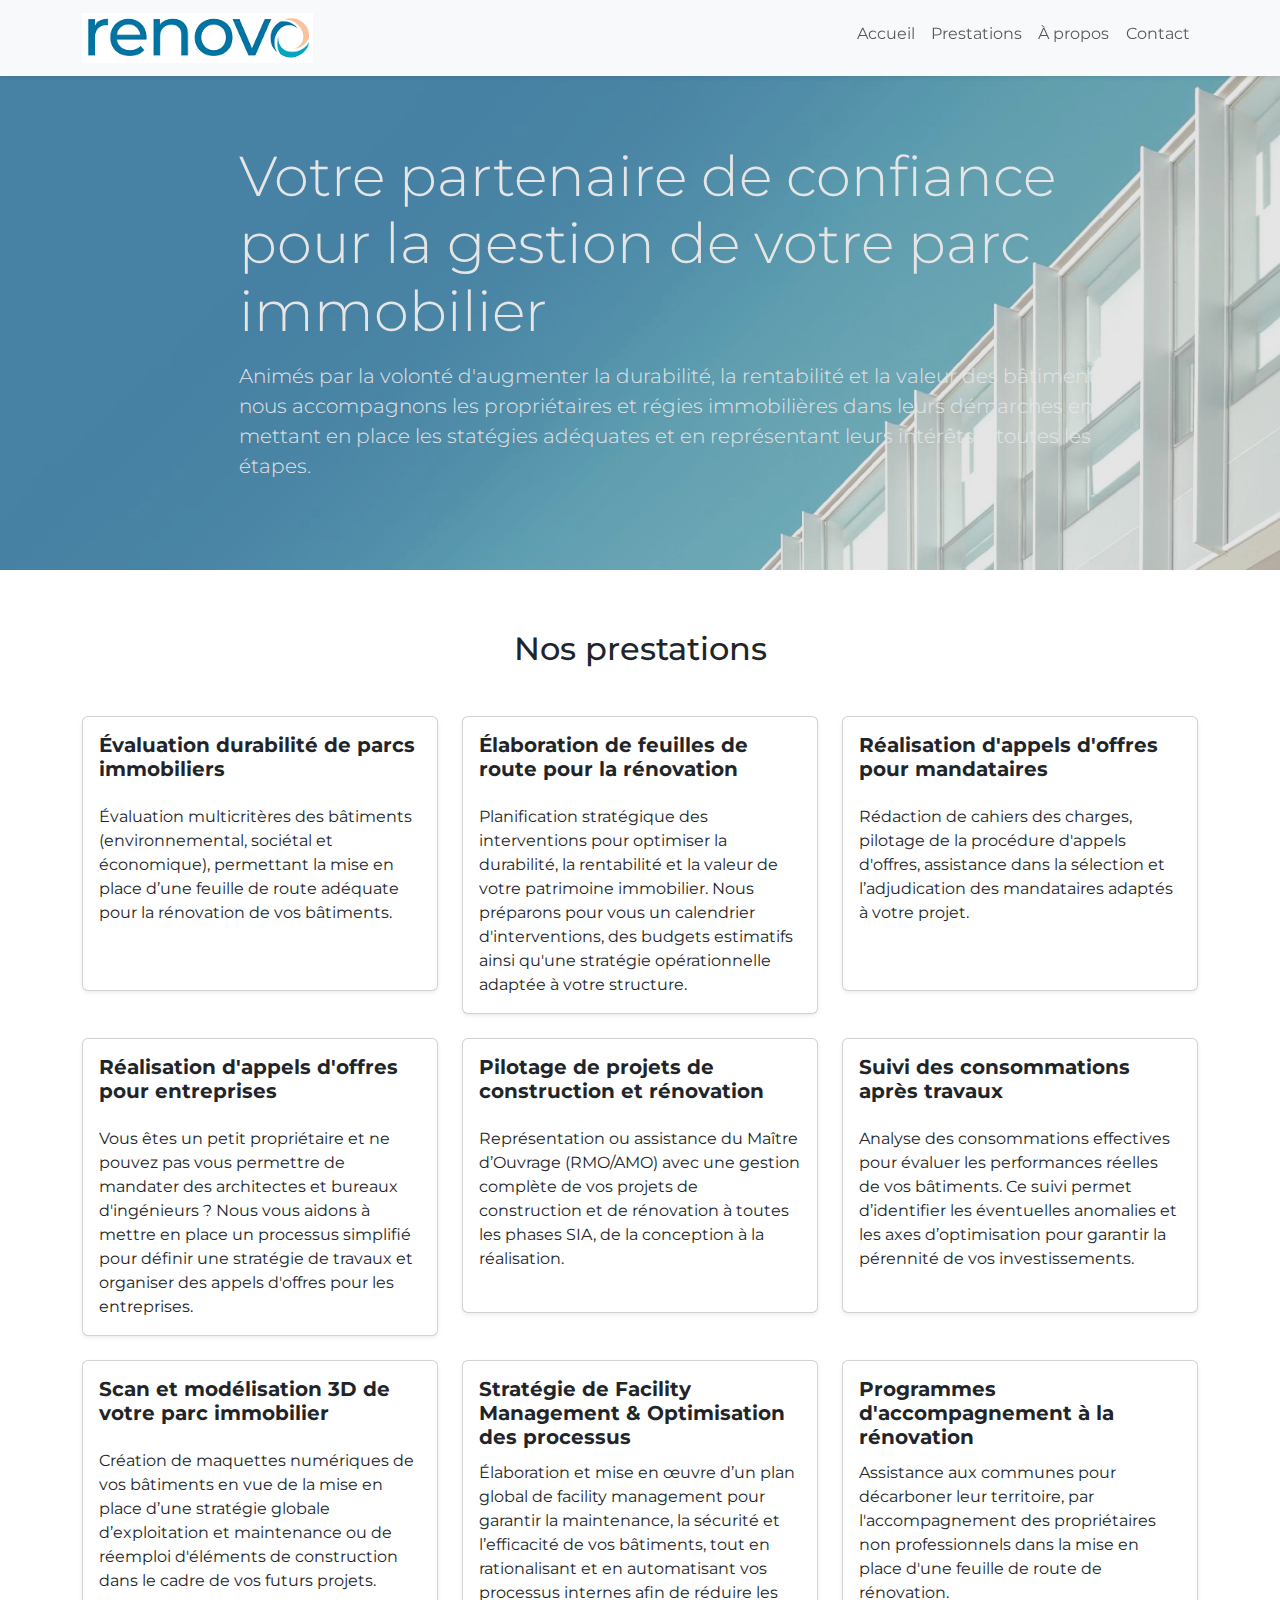
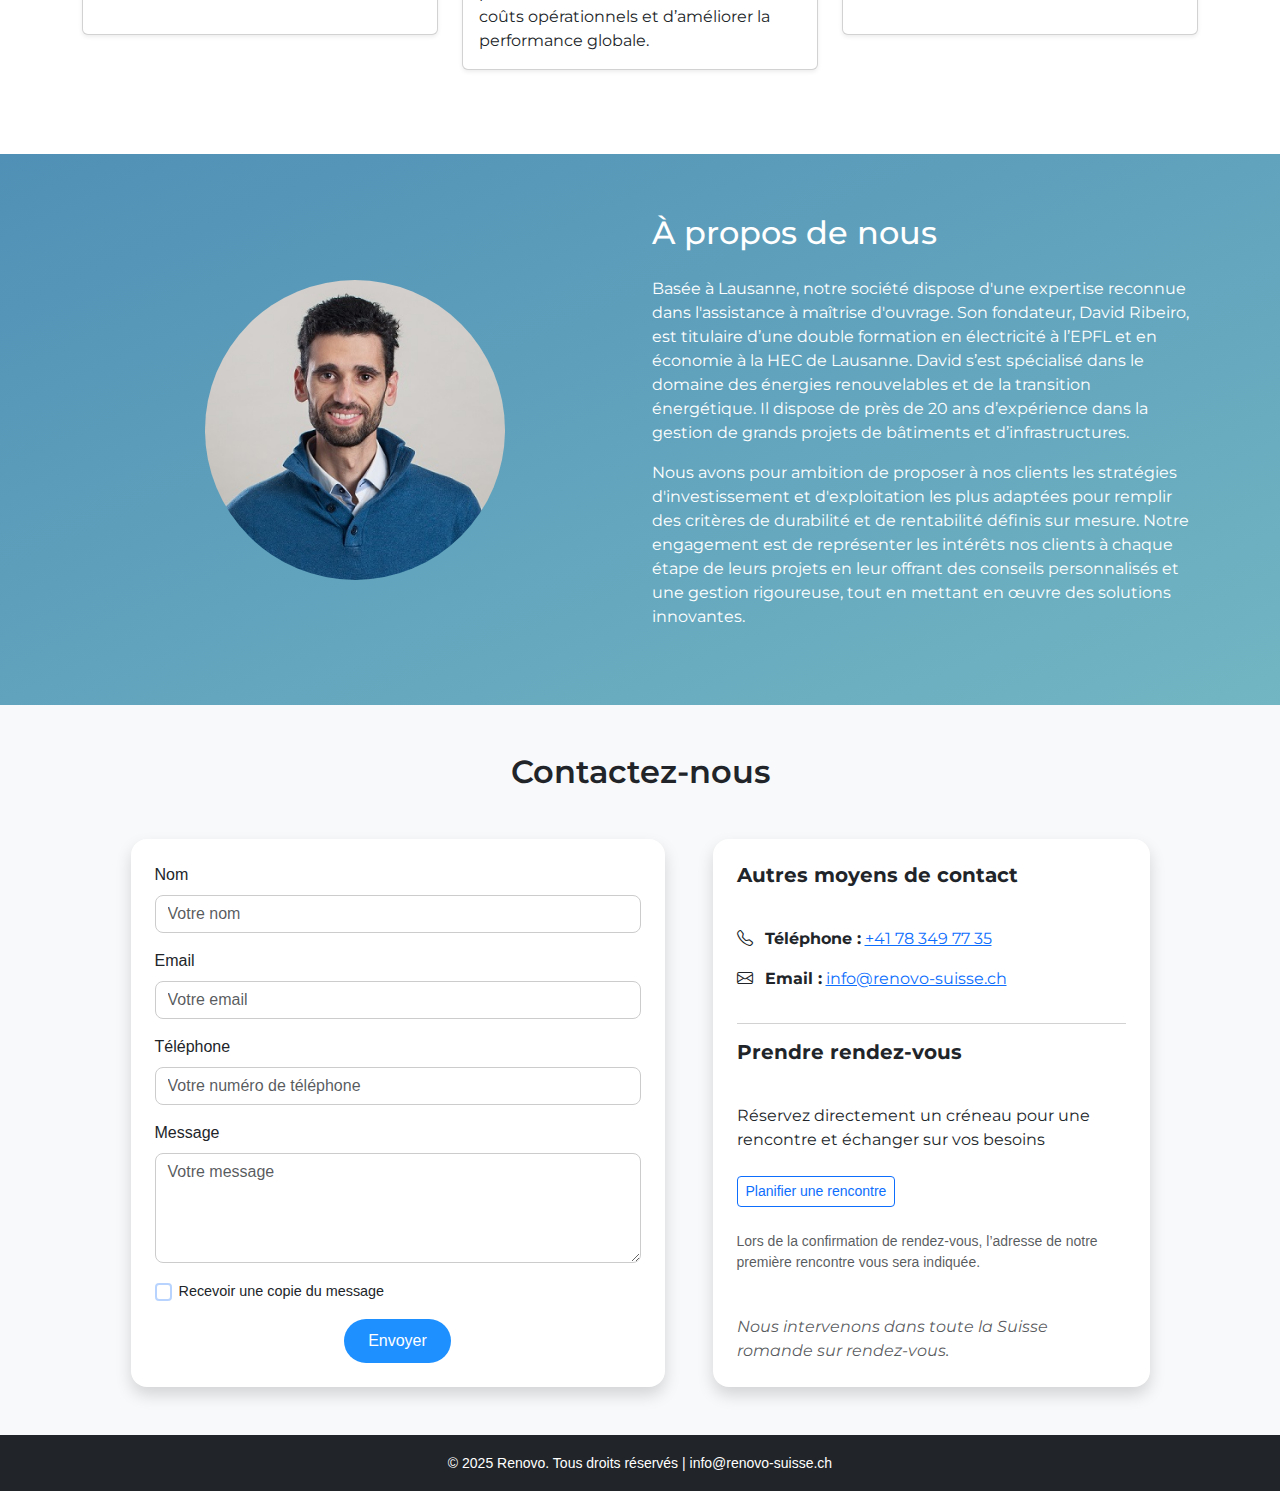
<file: index.html>
<!DOCTYPE html>
<html lang="fr">
<head>
  <meta charset="UTF-8">
  <meta name="viewport" content="width=device-width, initial-scale=1.0">

  <link rel="stylesheet" href="https://cdn.jsdelivr.net/npm/bootstrap-icons@1.10.5/font/bootstrap-icons.css">


  <!-- Métadonnées essentielles -->
  <title>Renovo – Assistance à Maîtrise d'Ouvrage & Rénovation de bâtiments en Suisse et Facility Management</title>
  <meta name="description"
        content="Renovo accompagne les propriétaires et régies immobilières en Suisse romande dans la mise en place de stratégies durabilité, la gestion de parcs immobiliers ou d'immeubles individuels, le pilotage de projets de construction et rénovation ainsi que le conseil en facility management.">
  <meta name="robots" content="index,follow">
  <meta name="keywords" content="assistance maîtrise d'ouvrage, AMO, rénovation énergétique, rénovation de bâtiments, gestion de projets de construction, immobilier, gestion de parc immobilier, Facility Management, exploitation et maintenance, durabilité, énergie, décarbonation, Suisse, Suisse romande, Renovo, David Ribeiro">
  <!-- Responsive -->
  <meta name="viewport" content="width=device-width, initial-scale=1.0">
  <!-- Favicon -->
  <link rel="icon" href="/favicon.ico" type="image/x-icon">

  <!-- Open Graph (Facebook, LinkedIn…) -->
  <meta property="og:title" content="Renovo – Assistance à Maîtrise d'Ouvrage">
  <meta property="og:description" content="Solutions sur mesure pour optimiser la durabilité, la rentabilité et la performance de votre parc immobilier.">
  <meta property="og:image" content="https://www.renovo-suisse.ch/IMGs/RENOVO-LOGO_COULEUR-med.png">
  <meta property="og:url" content="https://www.renovo-suisse.ch">
  <meta property="og:type" content="website">

  <!-- Twitter Cards -->
  <meta name="twitter:card" content="summary_large_image">
  <meta name="twitter:title" content="Assistance à Maîtrise d'Ouvrage, rénovation de bâtiments en Suisse et Facility Management">
  <meta name="twitter:description" content="Expertise en rénovation de bâtiments et gestion de parc immobilier en Suisse. Accompagnement complet de la planification des travaux à la maintenance.">
  <meta name="twitter:image" content="https://www.renovo-suisse.ch/IMGs/RENOVO-LOGO_COULEUR-med.png">

  <meta property="og:title" content="Renovo – AMO en Suisse romande" />
  <meta property="og:description" content="Votre partenaire pour la réussite de vos projets immobiliers." />
  <meta property="og:image" content="https://www.renovo-suisse.ch/IMGs/RENOVO-CERCLE_COULEUR-low.png" />
  <!-- <meta property="og:image:width" content="300" />
  <meta property="og:image:height" content="65" /> -->
  <meta property="og:image:width" content="100" />
  <meta property="og:image:height" content="100" />
  <meta property="og:image:alt" content="Logo Renovo" />
  <meta property="og:url" content="https://www.renovo-suisse.ch/" />
  <meta property="og:type" content="website" />

  <meta name="twitter:card" content="Summary_image" />
  <meta name="twitter:title" content="Renovo – AMO en Suisse romande" />
  <!-- <meta name="twitter:description" content="Conseils stratégiques et accompagnement complet pour vos bâtiments." /> -->
  <meta name="twitter:description" content="Votre partenaire pour la réussite de vos projets immobiliers." />
  <meta name="twitter:image" content="https://www.renovo-suisse.ch/IMGs/RENOVO-CERCLE_COULEUR-low.png" />



  <script type="application/ld+json">
    "contactPoint": {
      "@type": "ContactPoint",
      "telephone": "+41 78 349 77 35",
      "contactType": "customer support",
      "areaServed": "CH",
      "availableLanguage": ["fr"]
    }

    {
      "@context": "https://schema.org",
      "@type": "LocalBusiness",
      "name": "Renovo",
      "image": "https://www.renovo-suisse.ch/IMGs/RENOVO-LOGO_COULEUR-med.png",
      "telephone": "+41 78 349 77 35",
      "address": {
        "@type": "PostalAddress",
        "streetAddress": "Av. de la Gare 14",
        "addressLocality": "Lausanne",
        "postalCode": "1003",
        "addressCountry": "CH"
      },
      "url": "https://www.renovo-suisse.ch",
      "description": "Renovo accompagne les propriétaires et régies immobilières en Suisse pour optimiser la rénovation et la gestion de leur parc immobilier.",
      "service": [
        {
          "@type": "Service",
          "name": "Évaluation durabilité de parcs immobiliers",
          "description": "Évaluation multicritères des bâtiments (environnemental, sociétal et économique), permettant la mise en place d’une feuille de route adéquate pour la rénovation de vos bâtiments."
        },
        {
          "@type": "Service",
          "name": "Élaboration de feuilles de route pour la rénovation",
          "description": "Planification stratégique des interventions pour optimiser la durabilité, la rentabilité et la valeur de votre patrimoine immobilier. Nous préparons pour vous un calendrier d'interventions, des budgets estimatifs ainsi qu'une stratégie opérationnelle adaptée à votre structure."
        },
        {
          "@type": "Service",
          "name": "Scan et modélisation 3D de votre parc immobilier",
          "description": "Création de maquettes numériques de vos bâtiments en vue de la mise en place d’une stratégie globale d’exploitation et maintenance ou de réemploi d'éléments de construction dans le cadre de vos futurs projets."
        },
        {
          "@type": "Service",
          "name": "Réalisation d'appels d'offres pour mandataires",
          "description": "Rédaction de cahiers des charges, pilotage de la procédure d'appels d'offres, assistance dans la sélection et l’adjudication des mandataires adaptés à votre projet."
        },
        {
          "@type": "Service",
          "name": "Réalisation d'appels d'offres pour entreprises",
          "description": "Vous êtes un petit propriétaire et ne pouvez pas vous permettre de mandater des architectes et bureaux d'ingénieurs ? Nous vous aidons à mettre en place un processus simplifié pour définir une stratégie de travaux et organiser des appels d'offres pour les entreprises."
        },

        {
          "@type": "Service",
          "name": "Pilotage de projets de construction et rénovation",
          "description": "Représentation ou assistance du Maître d’Ouvrage (RMO/AMO) avec une gestion complète de vos projets de construction et de rénovation à toutes les phases SIA, de la conception à la réalisation."
        },
        {
          "@type": "Service",
          "name": "Suivi des consommations après travaux",
          "description": "Analyse des consommations effectives pour évaluer les performances réelles de vos bâtiments. Ce suivi permet d’identifier les éventuelles anomalies et les axes d’optimisation pour garantir la pérennité de vos investissements."
        },
        {
          "@type": "Service",
          "name": "Stratégie de Facility Management & Optimisation des processus",
          "description": "Élaboration et mise en œuvre d’un plan global de facility management pour garantir la maintenance, la sécurité et l’efficacité de vos bâtiments, tout en rationalisant et en automatisant vos processus internes afin de réduire les coûts opérationnels et d’améliorer la performance globale."
        },
        {
          "@type": "Service",
          "name": "Programmes d'accompagnement à la rénovation",
          "description": "Assistance aux communes pour décarboner leur territoire, par l'accompagnement des propriétaires non professionnels dans la mise en place d'une feuille de route de rénovation."
        }
      ]
    }
    </script>
    


  <!-- Bootstrap CSS -->
  <link href="https://cdn.jsdelivr.net/npm/bootstrap@5.3.0/dist/css/bootstrap.min.css" rel="stylesheet">
  <link href="https://fonts.googleapis.com/css2?family=Montserrat:wght@400&display=swap" rel="stylesheet">
  <link href="https://fonts.googleapis.com/css2?family=Montserrat:wght@400;600&display=swap" rel="stylesheet">
  <!-- Lien vers le fichier CSS -->
  <link href="css/style.css" rel="stylesheet">
  
  <!-- Lien vers le fichier favicon -->
  <!-- Favicon classique -->
  <link rel="icon" href="IMGs/RENOVO-CERCLE_COULEUR-low_pied-de-page.png" type="image/x-icon">
  <!-- Favicon pour appareils Apple -->
  <link rel="apple-touch-icon" sizes="180x180" href="IMGs/RENOVO-CERCLE_COULEUR-low_pied-de-page.png">
  <!-- Fichier de configuration pour Windows -->
  <link rel="manifest" href="site.webmanifest">
  
  <!-- Vérifier la balise meta viewport -->
  <meta name="viewport" content="width=device-width, initial-scale=1.0">

</head>


<body>
    
    <!-- Importation script js -->  
    <script src="js/contact.js"></script>

  <!-- Menu de navigation -->
  <!--<nav class="navbar navbar-expand-lg fixed-top shadow-sm"> -->
  <nav class="navbar navbar-expand-lg navbar-light bg-light fixed-top shadow-sm">

    <div class="container">
      <a class="navbar-brand" href="#">
        <img src="IMGs/RENOVO-LOGO_COULEUR-med.png" alt="Logo Renovo" style="height:50px;">
      </a>
      
      <button class="navbar-toggler" type="button" data-bs-toggle="collapse" data-bs-target="#navbarNav" aria-controls="navbarNav" aria-expanded="false" aria-label="Basculer la navigation">
        <span class="navbar-toggler-icon"></span>
      </button>

      
      <div class="collapse navbar-collapse" id="navbarNav">
        <ul class="navbar-nav ms-auto">
          <li class="nav-item"><a class="nav-link" href="#mission">Accueil</a></li>
          <li class="nav-item"><a class="nav-link" href="#services">Prestations</a></li>
          <li class="nav-item"><a class="nav-link" href="#about">À propos</a></li>
          <li class="nav-item"><a class="nav-link" href="#contact">Contact</a></li>
        </ul>
      </div>
    </div>
  </nav>

  <!-- Section 1 : Mission de l'entreprise -->
  <section id="mission" class="mission-section">
    <div class="container mission-content">
      <!-- <h1 class="display-4">Votre partenaire de confiance pour la rénovation de bâtiments</h1> -->
      <h1 class="display-4">Votre partenaire de confiance pour la gestion de votre parc immobilier</h1>
      <p class="lead"></p>
      <p class="lead">Animés par la volonté d'augmenter la durabilité, la rentabilité et la valeur des bâtiments, nous accompagnons les propriétaires et régies immobilières dans leurs démarches en mettant en place les statégies adéquates et en représentant leurs intérêts à toutes les étapes.</p>
    </div>
  </section>

  <!-- Section 2 : Nos Services -->
  <section id="services" class="services-section">
    <div class="container">
      <h2 class="text-center mb-5">Nos prestations</h2>
      <!-- Première rangée -->
      <div class="row">
        <div class="col-md-4">
          <div class="card mb-4 shadow-sm">
            <div class="card-body">
              <h5 class="card-title">Évaluation durabilité de parcs immobiliers</h5>
              <p class="card-text">Évaluation multicritères des bâtiments (environnemental, sociétal et économique), permettant la mise en place d’une feuille de route adéquate pour la rénovation de vos bâtiments.</p>
            </div>
          </div>
        </div>
        <div class="col-md-4">
          <div class="card mb-4 shadow-sm">
            <div class="card-body">
              <h5 class="card-title">Élaboration de feuilles de route pour la rénovation</h5>
              <p class="card-text">Planification stratégique des interventions pour optimiser la durabilité, la rentabilité et la valeur de votre patrimoine immobilier. Nous préparons pour vous un calendrier d'interventions, des budgets estimatifs ainsi qu'une stratégie opérationnelle adaptée à votre structure.</p>
            </div>
          </div>
        </div>
        <div class="col-md-4">
          <div class="card mb-4 shadow-sm">
            <div class="card-body">
              <h5 class="card-title">Réalisation d'appels d'offres pour mandataires</h5>
              <p class="card-text">Rédaction de cahiers des charges, pilotage de la procédure d'appels d'offres, assistance dans la sélection et l’adjudication des mandataires adaptés à votre projet.</p>
            </div>
          </div>
        </div>

      </div>
  
      <!-- Deuxième rangée -->
      <div class="row">

        <div class="col-md-4">
          <div class="card mb-4 shadow-sm">
            <div class="card-body">
              <h5 class="card-title">Réalisation d'appels d'offres pour entreprises</h5>
              <p class="card-text">Vous êtes un petit propriétaire et ne pouvez pas vous permettre de mandater des architectes et bureaux d'ingénieurs ? Nous vous aidons à mettre en place un processus simplifié pour définir une stratégie de travaux et organiser des appels d'offres pour les entreprises.</p>
            </div>
          </div>
        </div>

        <div class="col-md-4">
          <div class="card mb-4 shadow-sm">
            <div class="card-body">
              <h5 class="card-title">Pilotage de projets de construction et rénovation</h5>
              <p class="card-text">Représentation ou assistance du Maître d’Ouvrage (RMO/AMO) avec une gestion complète de vos projets de construction et de rénovation à toutes les phases SIA, de la conception à la réalisation.</p>
            </div>
          </div>
        </div>
        <div class="col-md-4">
          <div class="card mb-4 shadow-sm">
            <div class="card-body">
              <h5 class="card-title">Suivi des consommations après travaux</h5>
              <p class="card-text">Analyse des consommations effectives pour évaluer les performances réelles de vos bâtiments. Ce suivi permet d’identifier les éventuelles anomalies et les axes d’optimisation pour garantir la pérennité de vos investissements.</p>
            </div>
          </div>
        </div>

      </div>
      <!-- Troisième rangée -->
      <!-- <div class="row justify-content-center"></div> -->
      <div class="row">
        <div class="col-md-4">
          <div class="card mb-4 shadow-sm">
            <div class="card-body">
              <h5 class="card-title">Scan et modélisation 3D de votre parc immobilier</h5>
              <p class="card-text">Création de maquettes numériques de vos bâtiments en vue de la mise en place d’une stratégie globale d’exploitation et maintenance ou de réemploi d'éléments de construction dans le cadre de vos futurs projets.</p>
            </div>
          </div>
        </div>




        <div class="col-md-4">
          <div class="card mb-4 shadow-sm">
            <div class="card-body">
              <h5 class="card-title">Stratégie de Facility Management & Optimisation des processus</h5>
              <p class="card-text">Élaboration et mise en œuvre d’un plan global de facility management pour garantir la maintenance, la sécurité et l’efficacité de vos bâtiments, tout en rationalisant et en automatisant vos processus internes afin de réduire les coûts opérationnels et d’améliorer la performance globale.</p>
            </div>
          </div>
        </div>
        <div class="col-md-4">
          <div class="card mb-4 shadow-sm">
            <div class="card-body">
              <h5 class="card-title">Programmes d'accompagnement à la rénovation</h5>
              <p class="card-text">Assistance aux communes pour décarboner leur territoire, par l'accompagnement des propriétaires non professionnels dans la mise en place d'une feuille de route de rénovation.</p>
            </div>
          </div>
        </div>      

      <!-- </div> -->
      </div>
  </section>

  <!-- Section 3 : À propos de nous -->
  <section id="about" class="about-section">
    <div class="container">
      <div class="row align-items-center">
        <!-- Colonne gauche : Photo -->
        <div class="col-md-6 text-center">
          <img src="IMGs/Photo-profil.jpg" alt="Photo de David Ribeiro, fondateur de Renovo" class="img-fluid rounded-circle" style="max-width: 300px;">

        </div>
        <!-- Colonne droite : Texte -->
        <div class="col-md-6">
          <h2 class="mb-4">À propos de nous</h2>
          <p>
            Basée à Lausanne, notre société dispose d'une expertise reconnue dans l'assistance à maîtrise d'ouvrage. 
            Son fondateur, David Ribeiro, est titulaire d’une double formation en électricité à l’EPFL et en économie à la HEC de Lausanne. 
            David s’est spécialisé dans le domaine des énergies renouvelables et de la transition énergétique. Il dispose de près de 20 ans d’expérience dans la gestion de grands projets de bâtiments et d’infrastructures. 
          </p>
          <p>
            Nous avons pour ambition de proposer à nos clients les stratégies d'investissement et d'exploitation les plus adaptées pour remplir des critères de durabilité et de rentabilité définis sur mesure. 
            Notre engagement est de représenter les intérêts nos clients à chaque étape de leurs projets en leur offrant des conseils personnalisés et une gestion rigoureuse, tout en mettant en œuvre des solutions innovantes.
          </p>
        </div>
      </div>
    </div>
  </section>




<!-- Section 4 : Formulaire de contact avec JS -->
<section id="contact" class="contact-section py-5 bg-light">
  <div class="container">
    <h2 class="text-center mb-5">Contactez-nous</h2>
    <div class="row g-5 justify-content-center">
      
      <!-- Formulaire -->
      <div class="col-md-6">
        <div class="card shadow border-0">
          <div class="card-body p-4">
            <form id="contact-form">
              <div class="mb-3">
                <label for="nom" class="form-label">Nom</label>
                <input type="text" class="form-control" id="nom" name="nom" placeholder="Votre nom" required>
              </div>
              <div class="mb-3">
                <label for="email" class="form-label">Email</label>
                <input type="email" class="form-control" id="email" name="email" placeholder="Votre email" required>
              </div>
              <div class="mb-3">
                <label for="telephone" class="form-label">Téléphone</label>
                <input type="tel" class="form-control" id="telephone" name="telephone" placeholder="Votre numéro de téléphone">
              </div>
              <div class="mb-3">
                <label for="message" class="form-label">Message</label>
                <textarea class="form-control" id="message" name="message" rows="4" placeholder="Votre message" required></textarea>
              </div>
              <div class="mb-3 form-check">
                <input type="checkbox" class="form-check-input" id="sendCopy" name="sendCopy">
                <label class="form-check-label" for="sendCopy">Recevoir une copie du message</label>
              </div>
              <div class="text-center">
                <button type="submit" class="btn btn-primary px-4">Envoyer</button>
              </div>
            </form>
          </div>
        </div>
      </div>

      <!-- Coordonnées -->
      <div class="col-md-5">
        <div class="card shadow border-0 h-100">
          <div class="card-body p-4 d-flex flex-column">
            <!-- Titre coordonné -->
            <h5 class="card-title mb-1">Autres moyens de contact</h5>


            






            <p class="contact-line">
              <i class="bi bi-telephone me-2"></i>
              <strong>Téléphone :</strong>
              <a href="tel:+41783497735">+41 78 349 77 35</a>
            </p>

            <p class="contact-line">
              <i class="bi bi-envelope me-2"></i>
              <strong>Email :</strong>
              <a href="mailto:info@renovo-suisse.ch">info@renovo-suisse.ch</a>
            </p>

            <!-- Séparateur léger -->
            <hr class="my-3">
            
            <!-- Nouveau titre aligné et espacement réduit -->
            <h5 class="card-title mb-1">Prendre rendez-vous</h5>
            <p class="mb-3">
              Réservez directement un créneau pour une rencontre et échanger sur vos besoins
            </p>
           
            <!-- Bouton avec espacement contrôlé -->
            <div class="mb-4">
              <a href="https://calendly.com/renovo-suisse/planification-rdv" target="_blank"
                class="btn btn-outline-primary btn-sm">
                Planifier une rencontre
              </a>
            </div>

            <small class="text-muted">
              Lors de la confirmation de rendez-vous, l’adresse de notre première rencontre vous sera indiquée.
            </small>
            
            <p class="text-muted mt-auto mb-0">
              <em>Nous intervenons dans toute la Suisse romande sur rendez‑vous.</em>
              </p>
            </div>

          </div>
        </div>
      </div>
    </div>
  </div>
</section>




    <!-- Pied de page identique à la page d'accueil -->
  <footer class="bg-dark text-white py-3">
    <div class="container text-center">
      <small>&copy; 2025 Renovo. Tous droits réservés | info@renovo-suisse.ch</small>
    </div>
  </footer>

  <!-- Bootstrap JS -->
  <script src="https://cdn.jsdelivr.net/npm/bootstrap@5.3.0/dist/js/bootstrap.bundle.min.js"></script>


  <!-- Bootstrap JS ferme automatiquement le menu sur un appareil mobile après une sélection -->
<script src="https://cdn.jsdelivr.net/npm/bootstrap@5.3.0/dist/js/bootstrap.bundle.min.js"></script>
<script src="js/navbar.js"></script>



</body>
</html>
</file>
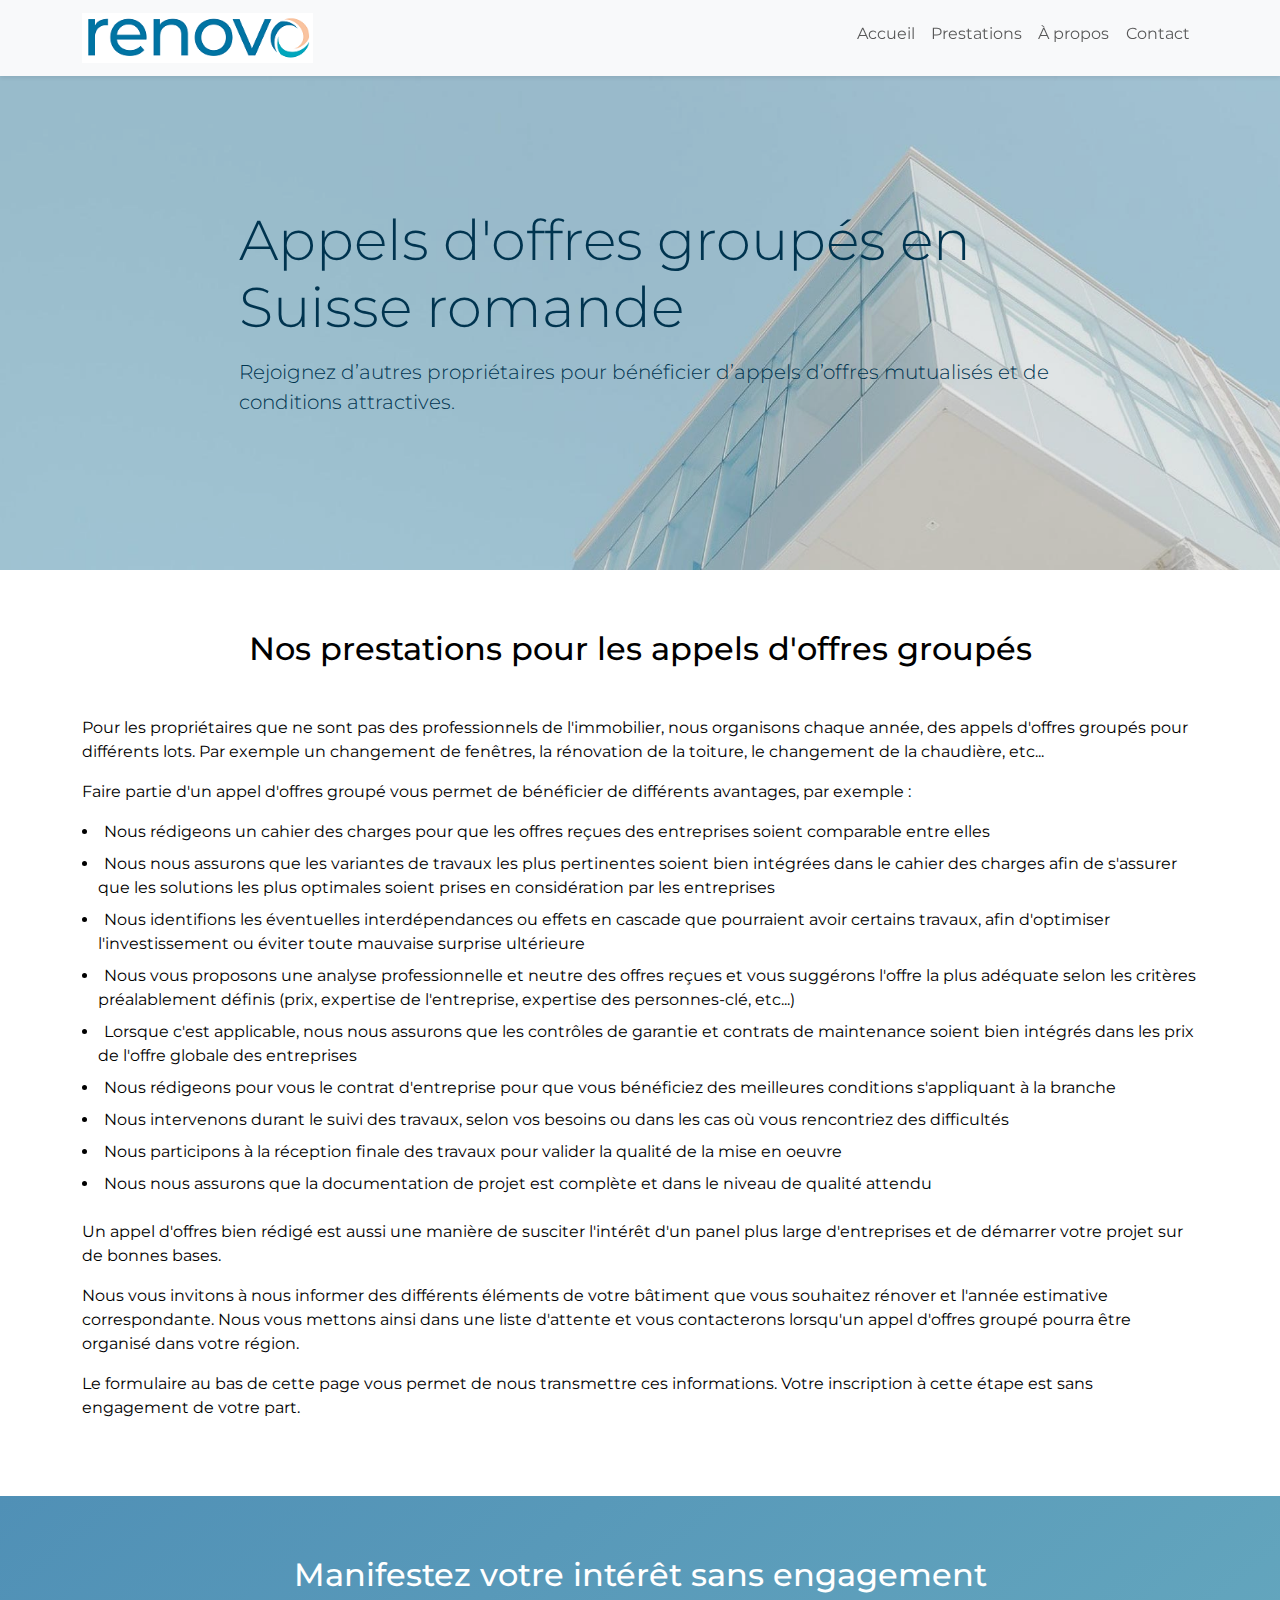
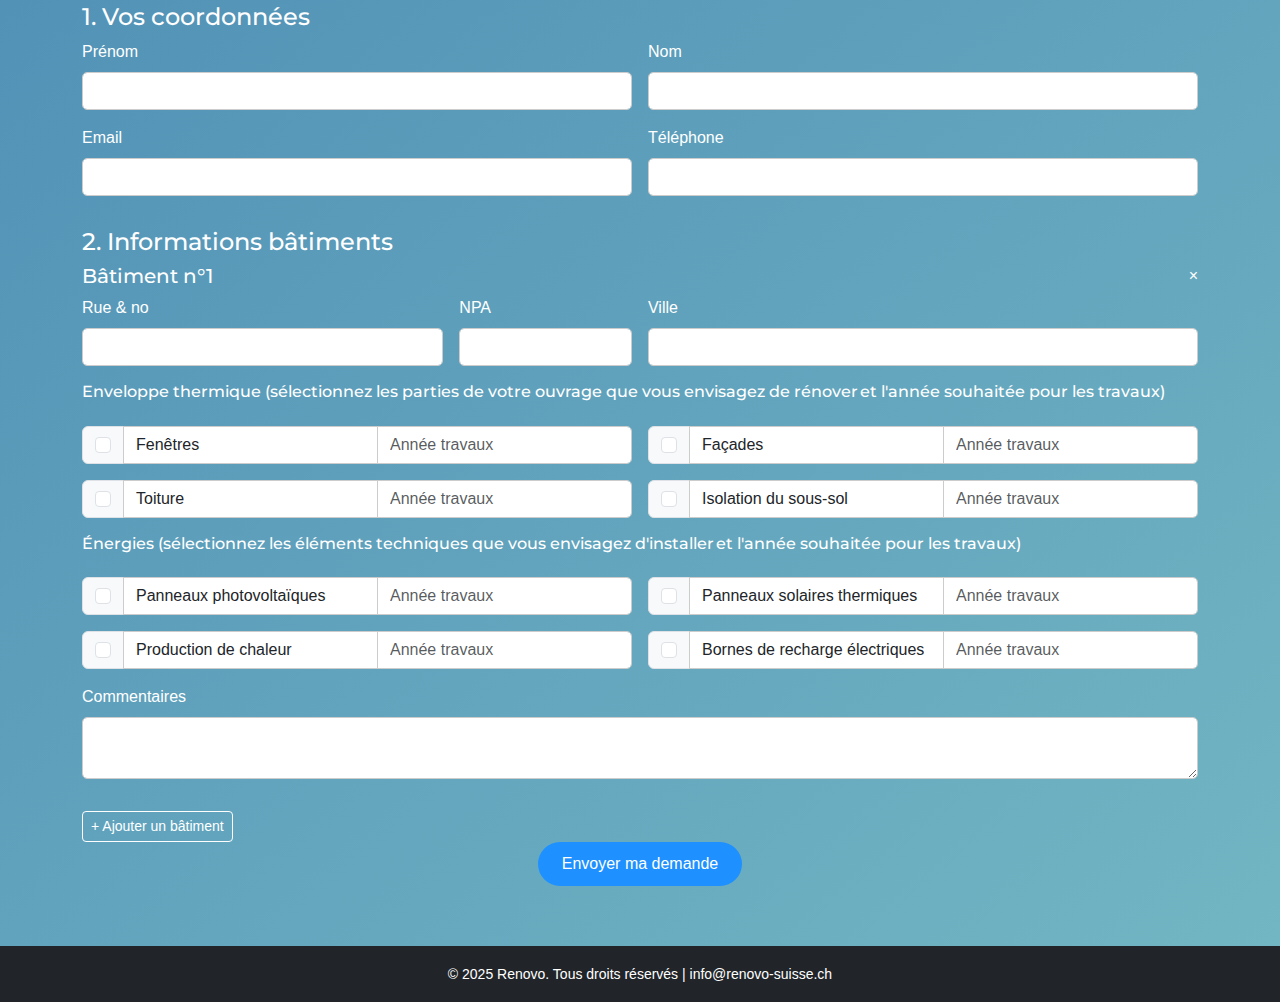
<file: ao-groupes.html>
<!DOCTYPE html>
<html lang="fr">
<head>
  <meta charset="UTF-8">
  <meta name="viewport" content="width=device-width, initial-scale=1">
  <title>Renovo - Appels d'offres groupés</title>
  <!-- Bootstrap CSS -->
  <link
    href="https://cdn.jsdelivr.net/npm/bootstrap@5.3.0/dist/css/bootstrap.min.css"
    rel="stylesheet"
  />
  <!-- Polices Montserrat -->
  <link
    href="https://fonts.googleapis.com/css2?family=Montserrat:wght@400;600&amp;display=swap"
    rel="stylesheet"
  />

    <!-- Lien vers le fichier CSS -->
    <link href="css/style.css" rel="stylesheet">
    
    <!-- Lien vers le fichier favicon -->
    <!-- Favicon classique -->
    <link rel="icon" href="IMGs/RENOVO-CERCLE_COULEUR-low_pied-de-page.png" type="image/x-icon">
    <!-- Favicon pour appareils Apple -->
    <link rel="apple-touch-icon" sizes="180x180" href="IMGs/RENOVO-CERCLE_COULEUR-low_pied-de-page.png">
    <!-- Fichier de configuration pour Windows -->
    <link rel="manifest" href="site.webmanifest">

  <!--
  <style>
    body { font-family: 'Montserrat', sans-serif; }
    /* Hero image full-screen */


    .hero {
      background: url('IMGs/renovo-suisse-home-2.jpg') center/cover no-repeat; /* Image de fond */
      color: #fff;
      height: 60vh;                             /* 60% de la hauteur viewport */
      display: flex; align-items: center;       /* centrer verticalement */
      text-shadow: 0 0 8px rgba(0,0,0,0.7);     /* lisibilité */
    }
    .hero h1 { font-size: 2.5rem; font-weight: 600; }
    .hero p { font-size: 1.2rem; }

    section { padding: 4rem 0; }
    .section-title { font-weight: 600; color: #5090b6; margin-bottom: 1.5rem; }
    .advantage-list li { margin-bottom: 0.5rem; }

    /* Formulaire */
    #aoForm .form-section { margin-bottom: 2rem; }
    #aoForm .form-section h5 { font-weight: 600; margin-bottom: 1rem; }
    .building-group { border: 1px solid #ccc; border-radius: .5rem; padding: 1rem; margin-bottom: 1rem; }
    .remove-building { cursor: pointer; color: #dc3545; }

  </style>
  -->
</head>
<body>

  <!-- Menu de navigation identique à la page d'accueil 
  <nav class="navbar navbar-expand-lg navbar-light bg-light fixed-top shadow-sm">
    <div class="container">
      <a class="navbar-brand" href="#">
        <img src="IMGs/RENOVO-LOGO_COULEUR-med.png" alt="Logo Renovo" style="height:50px;">
      </a>
      <button class="navbar-toggler" type="button" data-bs-toggle="collapse" data-bs-target="#navbarNav" aria-controls="navbarNav" aria-expanded="false" aria-label="Basculer la navigation">
        <span class="navbar-toggler-icon"></span>
      </button>
      <div class="collapse navbar-collapse" id="navbarNav">
        <ul class="navbar-nav ms-auto">
          <li class="nav-item"><a class="nav-link" href="#mission">Accueil</a></li>
          <li class="nav-item"><a class="nav-link" href="/#services">Prestations</a></li>
          <li class="nav-item"><a class="nav-link" href="/#about">À propos</a></li>
          <li class="nav-item"><a class="nav-link" href="/#contact">Contact</a></li>
        </ul>
      </div>
    </div>
  </nav>
  -->

  <!-- Menu de navigation identique à la page d'accueil -->
  <nav class="navbar navbar-expand-lg navbar-light bg-light fixed-top shadow-sm">
    <div class="container">
      <a class="navbar-brand" href="index.html">
        <img src="IMGs/RENOVO-LOGO_COULEUR-med.png" alt="Logo Renovo" style="height:50px;">
      </a>
      <button class="navbar-toggler" type="button" data-bs-toggle="collapse" data-bs-target="#navbarNav" aria-controls="navbarNav" aria-expanded="false"> 
        <span class="navbar-toggler-icon"></span>
      </button>
      <div class="collapse navbar-collapse" id="navbarNav">
        <ul class="navbar-nav ms-auto">
          <li class="nav-item"><a class="nav-link" href="index.html#mission">Accueil</a></li>
          <li class="nav-item"><a class="nav-link" href="index.html#services">Prestations</a></li>
          <li class="nav-item"><a class="nav-link" href="index.html#about">À propos</a></li>
          <li class="nav-item"><a class="nav-link" href="index.html#contact">Contact</a></li>
        </ul>
      </div>
    </div>
</nav>



  <!-- Section 0 : TITRE -->
  <section id="AOgroupes-titre" class="AOgroupes-titre-section">
    <div class="container AOgroupes-titre-content">
      <h1 class="display-4">Appels d'offres groupés en Suisse romande</h1>
      <p class="lead"></p>
      <p class="lead">Rejoignez d’autres propriétaires pour bénéficier d’appels d’offres mutualisés et de conditions attractives.</p>
    </div>
  </section>



  <!-- Section 1 : Prestations -->
  <section id="AOgroupes-prestations" class="AOgroupes-prestations-section">
    <div class="container">
      <div class="row align-items-center">
        <!-- Colonne gauche : Photo -->
        <!--
        <div class="col-md-6 text-center">
          .....
        </div>
        -->

        <!-- Colonne droite : Texte -->

          <h2 class="text-center mb-5">Nos prestations pour les appels d'offres groupés</h2>
          <p>
            Pour les propriétaires que ne sont pas des professionnels de l'immobilier, nous organisons chaque année, des appels d'offres groupés pour différents lots. 
            Par exemple un changement de fenêtres, la rénovation de la toiture, le changement de la chaudière, etc...
          </p>
          <p>
            Faire partie d'un appel d'offres groupé vous permet de bénéficier de différents avantages, par exemple :
          </p>
          <ul>
            <li>Nous rédigeons un cahier des charges pour que les offres reçues des entreprises soient comparable entre elles</li>
            <li>Nous nous assurons que les variantes de travaux les plus pertinentes soient bien intégrées dans le cahier des charges afin de s'assurer que les solutions les plus optimales soient prises en considération par les entreprises</li>
            <li>Nous identifions les éventuelles interdépendances ou effets en cascade que pourraient avoir certains travaux, afin d'optimiser l'investissement ou éviter toute mauvaise surprise ultérieure</li>
            <li>Nous vous proposons une analyse professionnelle et neutre des offres reçues et vous suggérons l'offre la plus adéquate selon les critères préalablement définis (prix, expertise de l'entreprise, expertise des personnes-clé, etc...)</li>
            <li>Lorsque c'est applicable, nous nous assurons que les contrôles de garantie et contrats de maintenance soient bien intégrés dans les prix de l'offre globale des entreprises</li>
            <li>Nous rédigeons pour vous le contrat d'entreprise pour que vous bénéficiez des meilleures conditions s'appliquant à la branche</li>
            <li>Nous intervenons durant le suivi des travaux, selon vos besoins ou dans les cas où vous rencontriez des difficultés</li>
            <li>Nous participons à la réception finale des travaux pour valider la qualité de la mise en oeuvre</li>
            <li>Nous nous assurons que la documentation de projet est complète et dans le niveau de qualité attendu</li>
          </ul>

          <p>
            Un appel d'offres bien rédigé est aussi une manière de susciter l'intérêt d'un panel plus large d'entreprises et de démarrer votre projet sur de bonnes bases.
          </p>
          <p>
            Nous vous invitons à nous informer des différents éléments de votre bâtiment que vous souhaitez rénover et l'année estimative correspondante. 
            Nous vous mettons ainsi dans une liste d'attente et vous contacterons lorsqu'un appel d'offres groupé pourra être organisé dans votre région.
          </p>
          <p>
            Le formulaire au bas de cette page vous permet de nous transmettre ces informations. Votre inscription à cette étape est sans engagement de votre part. 
          </p>        
      </div>
    </div>
  </section>


  <!-- Section 2 : Avantages -->
<!--
  <section class="bg-light">
    <div class="container">
      <h2 class="section-title text-center">Avantages pour les propriétaires</h2>
      <ul class="advantage-list list-unstyled">
        <li>✅ Conditions tarifaires négociées grâce à l’effet de volume</li>
        <li>✅ Processus simplifié & unique, pas de démarches individuelles multiples</li>
        <li>✅ Expertise AMO RMO pour garantir qualité, conformité et durabilité</li>
        <li>✅ Suivi post-chantiers et sécurisation de votre investissement</li>
      </ul>
    </div>
  </section>
-->

  <!-- Section 3 : Formulaire AO groupés -->
  <section id="AOgroupes-formulaire" class="AOgroupes-formulaire-section">

    <div class="container">
      <h2 class="section-title text-center">Manifestez votre intérêt sans engagement</h2>

      <form id="ao-form">
        
        <!-- Coordonnées du propriétaire -->
        <div class="form-section">
          <h4>1. Vos coordonnées</h4>
          <div class="row g-3">
            <div class="col-md-6">
              <label for="firstName" class="form-label">Prénom</label>
              <input type="text" name="firstName" id="firstName" class="form-control" required>
            </div>
            <div class="col-md-6">
              <label for="lastName" class="form-label">Nom</label>
              <input type="text" name="lastName" id="lastName" class="form-control" required>
            </div>
            <div class="col-md-6">
              <label for="email" class="form-label">Email</label>
              <input type="email" name="email" id="email" class="form-control" required>
            </div>
            <div class="col-md-6">
              <label for="phone" class="form-label">Téléphone</label>
              <input type="tel" name="phone" id="phone" class="form-control">
            </div>
            <p>
                        
            </p>        

          </div>
        </div>

        <!-- Informations sur les bâtiments -->
        <div class="form-section">
          <h4>2. Informations bâtiments</h4>
          <div id="buildingsContainer">
            <!-- Bloc modèle -->
            <div class="building-group">
              <div class="d-flex justify-content-between">
                <h5><u>Bâtiment n°1</u></h5> 
                <!-- <h5><span class="underline">Bâtiment n°1</span></h5> -->
                <span class="remove-building">&times;</span>
              </div>
              <div class="row g-3">
                <div class="col-md-4">
                  <label class="form-label">Rue & no</label>
                  <input type="text" name="street[]" class="form-control">
                </div>
                <div class="col-md-2">
                  <label class="form-label">NPA</label>
                  <input type="text" name="zip[]" class="form-control">
                </div>
                <div class="col-md-6">
                  <label class="form-label">Ville</label>
                  <input type="text" name="city[]" class="form-control">
                </div>

                <div class="d-flex justify-content-between">
                  <h6>Enveloppe thermique (sélectionnez les parties de votre ouvrage que vous envisagez de rénover et l'année souhaitée pour les travaux)</h6>
                </div>

                <!-- Fenêtres -->
                <div class="col-12 col-md-6">
                  <div class="input-group">
                    <span class="input-group-text">
                      <input class="form-check-input mt-0" type="checkbox" value="Fenêtres" name="parts[]">
                    </span>
                    <label class="form-control">Fenêtres</label>
                    <input type="number" class="form-control" name="year_fenetres" placeholder="Année travaux" min="2026" max="2035">
                  </div>
                </div>
                <!-- Façades -->
                <div class="col-12 col-md-6">
                  <div class="input-group">
                    <span class="input-group-text">
                      <input class="form-check-input mt-0" type="checkbox" value="Façades" name="parts[]">
                    </span>
                    <label class="form-control">Façades</label>
                    <input type="number" class="form-control" name="year_facades" placeholder="Année travaux" min="2026" max="2035">
                  </div>
                </div>
                <!-- Toiture -->
                <div class="col-12 col-md-6">
                  <div class="input-group">
                    <span class="input-group-text">
                      <input class="form-check-input mt-0" type="checkbox" value="Toiture" name="parts[]">
                    </span>
                    <label class="form-control">Toiture</label>
                    <input type="number" class="form-control" name="year_toiture" placeholder="Année travaux" min="2026" max="2035">
                  </div>
                </div>
                <!-- Isolation du sous-sol -->
                <div class="col-12 col-md-6">
                  <div class="input-group">
                    <span class="input-group-text">
                      <input class="form-check-input mt-0" type="checkbox" value="Isolation du sous-sol" name="parts[]">
                    </span>
                    <label class="form-control">Isolation du sous-sol</label>
                    <input type="number" class="form-control" name="year_soussol" placeholder="Année travaux" min="2026" max="2035">
                  </div>
                </div>


                <div class="d-flex justify-content-between">
                  <h6>Énergies (sélectionnez les éléments techniques que vous envisagez d'installer et l'année souhaitée pour les travaux)</h6>
                </div>
                <!-- Panneaux solaires photovoltaïques -->
                <div class="col-12 col-md-6">
                  <div class="input-group">
                    <span class="input-group-text">
                      <input class="form-check-input mt-0" type="checkbox" value="Panneaux photovoltaïques" name="parts[]">
                    </span>
                    <label class="form-control">Panneaux photovoltaïques</label>
                    <input type="number" class="form-control" name="year_pv" placeholder="Année travaux" min="2026" max="2035">
                  </div>
                </div>
                <!-- Panneaux solaires thermiques -->
                <div class="col-12 col-md-6">
                  <div class="input-group">
                    <span class="input-group-text">
                      <input class="form-check-input mt-0" type="checkbox" value="Panneaux thermiques" name="parts[]">
                    </span>
                    <label class="form-control">Panneaux solaires thermiques</label>
                    <input type="number" class="form-control" name="year_thermal" placeholder="Année travaux" min="2026" max="2035">
                  </div>
                </div>
                <!-- Production de chaleur -->
                <div class="col-12 col-md-6">
                  <div class="input-group">
                    <span class="input-group-text">
                      <input class="form-check-input mt-0" type="checkbox" value="Production de chaleur" name="parts[]">
                    </span>
                    <label class="form-control">Production de chaleur</label>
                    <input type="number" class="form-control" name="year_heat" placeholder="Année travaux" min="2026" max="2035">
                  </div>
                </div>
                <!-- Bornes de recharge électriques -->
                <div class="col-12 col-md-6">
                  <div class="input-group">
                    <span class="input-group-text">
                      <input class="form-check-input mt-0" type="checkbox" value="Bornes de recharge électriques" name="parts[]">
                    </span>
                    <label class="form-control">Bornes de recharge électriques</label>
                    <input type="number" class="form-control" name="year_ev" placeholder="Année travaux" min="2026" max="2035">
                  </div>
                </div>


                <div class="col-12">
                  <label class="form-label">Commentaires</label>
                  <textarea name="comments[]" class="form-control" rows="2"></textarea>
                </div>
                <p>

                </p>        

              </div>
            </div>
          </div>

          <button type="button" id="addBuilding" class="btn btn-outline-secondary btn-sm">
            + Ajouter un bâtiment
          </button>
        </div>

        <div class="text-center">
          <button type="submit" class="btn btn-primary rounded-pill px-4">Envoyer ma demande</button>
        </div>
      </form>
    </div>
  </section>

  <!-- Pied de page identique à la page d'accueil -->
  <footer class="bg-dark text-white py-3">
    <div class="container text-center">
      <small>&copy; 2025 Renovo. Tous droits réservés | info@renovo-suisse.ch</small>
    </div>
  </footer>


  <!-- Scripts Bootstrap & dynamique -->
  <script src="https://cdn.jsdelivr.net/npm/bootstrap@5.3.0/dist/js/bootstrap.bundle.min.js"></script>

  <!--
  <script>
    // JavaScript pour ajouter/supprimer les blocs de bâtiment (max 10)
    document.getElementById('addBuilding').addEventListener('click', () => {
      const container = document.getElementById('buildingsContainer');
      const count = container.querySelectorAll('.building-group').length;
      if (count >= 10) return alert('Maximum 10 bâtiments');
      const clone = container.firstElementChild.cloneNode(true);
      // Réinitialiser les champs
      clone.querySelectorAll('input, textarea').forEach(el => el.value = '');
      container.appendChild(clone);
    });
    // Suppression
    document.getElementById('buildingsContainer').addEventListener('click', e => {
      if (e.target.classList.contains('remove-building')) {
        const groups = document.querySelectorAll('.building-group');
        if (groups.length > 1) e.target.closest('.building-group').remove();
      }
    });
  </script>
-->

    <!-- Ajouter des bâtiments -->
  <script>
    const container = document.getElementById('buildingsContainer');
    const addBtn    = document.getElementById('addBuilding');

    // Fonction pour mettre à jour les numéros
    function updateBuildingNumbers() {
      container.querySelectorAll('.building-group').forEach((group, idx) => {
        const title = group.querySelector('h5');
        title.textContent = `Bâtiment n°${idx + 1}`;
      });
    }

    // Ajout d’un nouveau bloc
    addBtn.addEventListener('click', () => {
      const groups = container.querySelectorAll('.building-group');
      if (groups.length >= 10) {
        return alert('Maximum 10 bâtiments');
      }

      // Clone profond du premier groupe
      const newGroup = groups[0].cloneNode(true);
      // Vide les champs inputs / textarea
      newGroup.querySelectorAll('input, textarea').forEach(el => el.value = '');
      // Réinscrire les cases à cocher décochées
      newGroup.querySelectorAll('input[type="checkbox"]').forEach(el => el.checked = false);

      container.appendChild(newGroup);
      updateBuildingNumbers(); // ← Met à jour tous les titres
    });

    // Suppression d’un bloc existant
    container.addEventListener('click', e => {
      if (e.target.classList.contains('remove-building')) {
        const groups = container.querySelectorAll('.building-group');
        if (groups.length > 1) {
          e.target.closest('.building-group').remove();
          updateBuildingNumbers(); // ← Re-numérote après suppression
        }
      }
    });

    // Initialisation au chargement (au cas où)
    updateBuildingNumbers();
</script>


<!-- Récupérer les données des bâtiments
<script>
    // Ce code JS empêche la redirection vers l'URL Google Apps Script (comportement par défaut de fetch si on ne traite pas la réponse)

  document.getElementById('ao-form').addEventListener('submit', function (e) {
    e.preventDefault();

    const form = e.target;
    const buildings = [];

    document.querySelectorAll('.building-group').forEach(group => {
      const parts = [];
      group.querySelectorAll('input[name="parts[]"]:checked').forEach(cb => parts.push(cb.value));

      buildings.push({
        street: group.querySelector('input[name="street[]"]').value,
        zip: group.querySelector('input[name="zip[]"]').value,
        city: group.querySelector('input[name="city[]"]').value,
        parts: parts,
        year_fenetres: group.querySelector('input[name="year_fenetres"]')?.value || '',
        year_facades: group.querySelector('input[name="year_facades"]')?.value || '',
        year_toiture: group.querySelector('input[name="year_toiture"]')?.value || '',
        year_soussol: group.querySelector('input[name="year_soussol"]')?.value || '',
        year_pv: group.querySelector('input[name="year_pv"]')?.value || '',
        year_thermal: group.querySelector('input[name="year_thermal"]')?.value || '',
        year_heat: group.querySelector('input[name="year_heat"]')?.value || '',
        year_ev: group.querySelector('input[name="year_ev"]')?.value || '',
        comments: group.querySelector('textarea[name="comments[]"]').value
      });
    });

    const payload = new FormData();
    payload.append('firstName', form.querySelector('input[name="firstName"]').value);
    payload.append('lastName', form.querySelector('input[name="lastName"]').value);
    payload.append('email', form.querySelector('input[name="email"]').value);
    payload.append('phone', form.querySelector('input[name="phone"]').value);
    if (form.querySelector('input[name="sendCopy"]')?.checked) {
      payload.append('sendCopy', 'on');
    }
    payload.append('buildings', JSON.stringify(buildings));

    fetch(form.action, {
      method: 'POST',
      body: payload
    })
      .then(response => {
        if (response.redirected) {
          return response.text().then(html => {
            alert('Votre demande a été envoyée avec succès.');
            form.reset();
          });
        }
        return response.json();
      })
      .then(data => {
        if (data && data.result === 'success') {
          alert('Votre demande a été envoyée avec succès.');
          form.reset();
        } else if (data && data.result) {
          alert('Erreur : ' + data.result);
        }
      })
      .catch(error => {
        console.error('Erreur lors de l’envoi :', error);
        alert('Une erreur s’est produite lors de l’envoi du formulaire.');
      });
  });

</script>
 -->

<!-- Récupérer les données des bâtiments -->
<script>
document.getElementById('ao-form').addEventListener('submit', function (e) {
  e.preventDefault(); // ⛘ empêche le comportement classique

  const form = e.target;
  const buildings = [];

  // Récupération des bâtiments
  document.querySelectorAll('.building-group').forEach(group => {
    const parts = [];
    group.querySelectorAll('input[name="parts[]"]:checked').forEach(cb => parts.push(cb.value));

    buildings.push({
      street: group.querySelector('input[name="street[]"]').value,
      zip: group.querySelector('input[name="zip[]"]').value,
      city: group.querySelector('input[name="city[]"]').value,
      parts: parts,
      year_fenetres: group.querySelector('input[name="year_fenetres"]')?.value || '',
      year_facades: group.querySelector('input[name="year_facades"]')?.value || '',
      year_toiture: group.querySelector('input[name="year_toiture"]')?.value || '',
      year_soussol: group.querySelector('input[name="year_soussol"]')?.value || '',
      year_pv: group.querySelector('input[name="year_pv"]')?.value || '',
      year_thermal: group.querySelector('input[name="year_thermal"]')?.value || '',
      year_heat: group.querySelector('input[name="year_heat"]')?.value || '',
      year_ev: group.querySelector('input[name="year_ev"]')?.value || '',
      comments: group.querySelector('textarea[name="comments[]"]').value
    });
  });

  const payload = new FormData();
  payload.append('firstName', form.querySelector('input[name="firstName"]').value);
  payload.append('lastName', form.querySelector('input[name="lastName"]').value);
  payload.append('email', form.querySelector('input[name="email"]').value);
  payload.append('phone', form.querySelector('input[name="phone"]').value);
  if (form.querySelector('input[name="sendCopy"]')?.checked) {
    payload.append('sendCopy', 'on');
  }
  payload.append('buildings', JSON.stringify(buildings));

  fetch('https://script.google.com/macros/s/AKfycbzWE62ATn3tyUwhvsVKVHW6y6q_RGeaLU1sYGpyUCZSPE4Lf-lyTRUOjvW8kUBWgqGBKw/exec', {
    method: 'POST',
    body: payload
  })
    .then(response => response.json())
    .then(data => {
      if (data.result === 'success') {
        alert('Votre demande a été envoyée avec succès.');
        form.reset();
      } else {
        alert('Erreur : ' + data.result);
      }
    })
    .catch(error => {
      console.error('Erreur lors de l’envoi :', error);
      alert('Une erreur s’est produite lors de l’envoi du formulaire.');
    });
});
</script>



  <!-- Envoyer données au Google sheets -->
<script>
document.getElementById('ao-form').addEventListener('submit', function (e) {
  e.preventDefault(); // ⛔ empêche le comportement classique

  const form = e.target;
  const payload = new FormData(form);
  payload.append('buildings', JSON.stringify(buildings)); // ← ton tableau JSON préparé

  fetch('"https://script.google.com/macros/s/AKfycbzWE62ATn3tyUwhvsVKVHW6y6q_RGeaLU1sYGpyUCZSPE4Lf-lyTRUOjvW8kUBWgqGBKw/exec"', {
    method: 'POST',
    body: payload
  })
    .then(r => r.json())
    .then(data => {
      if (data.result === 'success') {
        alert('Formulaire envoyé avec succès !');
        form.reset();
      } else {
        alert('Erreur : ' + data.result);
      }
    })
    .catch(err => {
      console.error(err);
      alert('Erreur lors de l’envoi du formulaire.');
    });
});
</script>



</body>
</html>
</file>
<file: css/style.css>
/* Style global */

    body {
      /*font-family: 'Montserrat', sans-serif;*/
      font-family: Arial, sans-serif;
      
      /* font-weight: 400; */

      /* Ajout d'un padding-top au body pour compenser la navbar fixe */
      padding-top: 70px;
    }

    h1 {
      font-family: 'Montserrat', sans-serif;
      /* font-weight: 600; */
    }
    h2, h3, h4, h5, h6, p {
      font-family: 'Montserrat', sans-serif;
    }

    ul, ul li {
      font-family: 'Montserrat', sans-serif; /* même police que le paragraphe */ :contentReference[oaicite:0]{index=0}
    }
    
    ul {
      list-style-position: inside;  /* puce à l’intérieur, alignée avec le texte */ :contentReference[oaicite:2]{index=2}
      padding-left: 1.5em;          /* espace total pour puce + espace entre puce et texte */ :contentReference[oaicite:1]{index=1}
      margin-left: 0;               /* on aligne le début du <ul> avec le <p> */ :contentReference[oaicite:4]{index=4}
    }

    ul li {
      text-indent: -1em;                /* remonte le début de la première ligne */ :contentReference[oaicite:3]{index=3}
      padding-left: 1em;       /* espace entre la puce et le texte */
      margin-bottom: 0.5em;    /* espacement vertical identique à celui du <p> */ :contentReference[oaicite:5]{index=5}
      text-align: left;        /* s’assurer que le texte n’est pas centré */ :contentReference[oaicite:6]{index=6}
    }



    
    /* Menu */
    .navbar {
      background-color: rgba(255, 255, 255, 0.9);
    }

    /* Section 1 : Mission avec image de fond limitée */
    .mission-section {
      background-image: url('../IMGs/renovo-suisse-homepage.jpg');
      background-size: cover;
      background-repeat: no-repeat;
      background-position: center top;
      height: 500px; /* Hauteur limitée */
      position: relative;
      display: flex;
      align-items: center;
      color: #fff;
    }
    /* Overlay pour améliorer la lisibilité du texte */
    .mission-section::before {
      content: "";
      position: absolute;
      top: 0;
      left: 0;
      right: 0;
      bottom: 0;
      background: rgba(0, 0, 0, 0.1);
    }

    
    /* Style par défaut pour les écrans larges */
    .mission-content {
      max-width: 900px;
      margin-left: 17.7%;
      text-align: left;
    }

    /* Pour les écrans plus petits */
    @media (max-width: 768px) {
      .mission-content {
        margin-left: 0; /* ou ajustez selon vos besoins */
        padding: 0 15px; /* ajouter un padding pour ne pas toucher le bord */
        text-align: center; /* Optionnel : centrer le texte sur mobile */
      }
    }


    section {
      scroll-margin-top: 70px;
    }

    /* Section 2 : Nos services */
    .services-section {
      padding: 60px 0;
    }
    /* Section 3 : À propos de nous */
    .about-section {
      padding: 60px 0;
      /*background-color: #72b6c3;*/
      background: linear-gradient(to bottom right, #5090b6, #72b6c3);
      color: #fff;
    }

    .card-title {
      font-weight: bold;
      min-height: 60px; /* Ajustez la valeur en fonction de la hauteur souhaitée */
      margin-bottom: 10px; /* Optionnel : pour espacer du texte descriptif */

    }

    .card {
      display: flex;
      flex-direction: column;
      min-height: 275px; /* Ajustez la valeur selon le contenu attendu */
    }
    
    .card-body {
      flex-grow: 1;
    }





    /* Réduit un peu l'espace sous les titres */
    .card-body .card-title {
      margin-bottom: 0.75rem; /* correspond à mb-3, ajustez si besoin */
    }

    /* Espace entre paragraphes de contact légèrement plus petit */
    .contact-lines p {
      margin-bottom: 0.5rem; /* réduit le mb-3 par défaut */
    }










    /* Séparateur très clair */
    .card-body hr {
      border: none;
      border-top: 1px solid rgba(0,0,0,0.7);
      margin: 1rem 0; /* équivalent à my-3 */
    }

    /* Ajuste l'espacement avant le bouton */
    .card-body .btn-outline-primary {
      margin-top: 0.5rem; /* léger espace entre texte et bouton */
    }

    







    /* Section 4 : Contact */
    .contact-section {
      padding: 60px 0;
    }
    /* Pied de page */
    footer {
      background-color: #343a40;
      color: #fff;
      padding: 20px 0;
      text-align: center;
    }



  /* Style du formulaire de contact */
.contact-section {
  padding: 60px 0;
}

.contact-section h2 {
  font-family: 'Montserrat', sans-serif;
  font-weight: 600;
}

.contact-section .card {
  border-radius: 1rem;
  transition: box-shadow 0.3s ease;
}

.contact-section .card:hover {
  box-shadow: 0 0.5rem 1.25rem rgba(0, 0, 0, 0.1);
}

.contact-section .form-control,
.contact-section .form-check-input {
  border-radius: 0.5rem;
}

.contact-section .btn-primary {
  border-radius: 2rem;
}




.form-control {
  border-radius: 5px;
  border: 1px solid #ccc;
}

.form-check-label {
  font-size: 0.9rem;
}

.btn-primary {
  background-color: #1e90ff;
  color: white;
  border: none;
  padding: 10px 20px;
  border-radius: 5px;
  cursor: pointer;
}

.btn-primary:hover {
  background-color: #0056b3;
}


/* 1. Désactive l’override des thèmes haute-contraste */
input[type="checkbox"] {
  forced-color-adjust: none;      /* empêche Windows High Contrast d’écraser nos couleurs */ 
  accent-color: #007bff;          /* couleur du contour et de la coche (Bootstrap primary) */ 
}

/* 2. Fallback via filtre CSS pour vieux navigateurs */
@supports not (accent-color: auto) {
  input[type="checkbox"]:checked {
    /* un filtre qui se rapproche de la couleur souhaitée */
    filter: sepia(100%) brightness(80%) hue-rotate(200deg) saturate(200%);
  }
}

/* Styles globaux de la section contact */
.contact-section input[type="checkbox"] {
  forced-color-adjust: none;
  accent-color: #0d6efd; /* bootstrap blue-600 */
  width: 1.25rem;        /* taille légèrement augmentée */
  height: 1.25rem;
}

/* Label plus visible */
.contact-section .form-check-label {
  color: #212529;        /* texte plus sombre */
  font-weight: 500;
}

/* Fallback si accent-color non supporté */
@supports not (accent-color: auto) {
  .contact-section input[type="checkbox"]:checked {
    filter: sepia(1) saturate(10) hue-rotate(200deg) brightness(0.85);
  }
}

/* 1. Base : désactivation du forced‑colors, accent‑color et taille */
.contact-section input[type="checkbox"] {
  forced-color-adjust: none;
  accent-color: #0d6dfd4b;   /* couleur de la coche et du fill */
  width: 1.1rem;
  height: 1.1rem;
}

/* 2. Ajout d’une bordure plus foncée */
.contact-section input[type="checkbox"] {
  border: 2px solid #0d6dfd4b;   /* définit la bordure autour de la case */
  border-radius: 0.25rem;       /* léger arrondi pour l’esthétique */
  background-clip: content-box; /* s’assure que le fill n’empiète pas sur la bordure */
}

/* 3. Fallback filtre si accent‑color indisponible */
@supports not (accent-color: auto) {
  .contact-section input[type="checkbox"]:checked {
    filter: sepia(1) saturate(10) hue-rotate(200deg) brightness(0.85);
  }
}



/* Style des messages de confirmation */
.alert {
  padding: 15px;
  margin-top: 10px;
  border-radius: 5px;
}

.alert-success {
  background-color: #d4edda;
  color: #155724;
}

.alert-danger {
  background-color: #f8d7da;
  color: #721c24;
}







    /* Section 0 : AO groupés avec image de fond limitée */
    .AOgroupes-titre-section {
      background-image: url('../IMGs/renovo-suisse-home-2.jpg');
      background-size: cover;
      background-repeat: no-repeat;
      background-position: center top;
      height: 500px; /* Hauteur limitée */
      position: relative;
      display: flex;
      align-items: center;
      color: #003A59;
    }
    /* Overlay pour améliorer la lisibilité du texte */
    .AOgroupes-titre-section::before {
      content: "";
      position: absolute;
      top: 0;
      left: 0;
      right: 0;
      bottom: 0;
      background: rgba(0, 0, 0, 0.1);
    }

    
    /* Style par défaut pour les écrans larges */
    .AOgroupes-titre-content {
      max-width: 900px;
      margin-left: 17.7%;
      text-align: left;
    }

    /* Pour les écrans plus petits */
    @media (max-width: 768px) {
      .AOgroupes-titre-content {
        margin-left: 0; /* ou ajustez selon vos besoins */
        padding: 0 15px; /* ajouter un padding pour ne pas toucher le bord */
        text-align: center; /* Optionnel : centrer le texte sur mobile */
      }
    }



    /* Section 3 : À propos de nous */
    .AOgroupes-prestations-section {
      padding: 60px 0;
      /*background-color: #72b6c3;*/
      background: linear-gradient(to bottom right, #ffffff, #ffffff);
      color: #000000;
    }


        /* Section 3 : À propos de nous */
    .AOgroupes-formulaire-section {
      padding: 60px 0;
      /*background-color: #72b6c3;*/
      background: linear-gradient(to bottom right, #5090b6, #72b6c3);
      color: #fff;
    }


    #addBuilding {
  color: #fff !important;            /* texte en blanc */
  border-color: #fff !important;     /* bordure en blanc */
  background-color: transparent;     /* fond transparent */
}

#addBuilding:hover,
#addBuilding:focus {
  color: #000 !important;            /* texte noir au hover pour contraste */
  background-color: #fff !important; /* fond blanc au hover */
}
</file>
